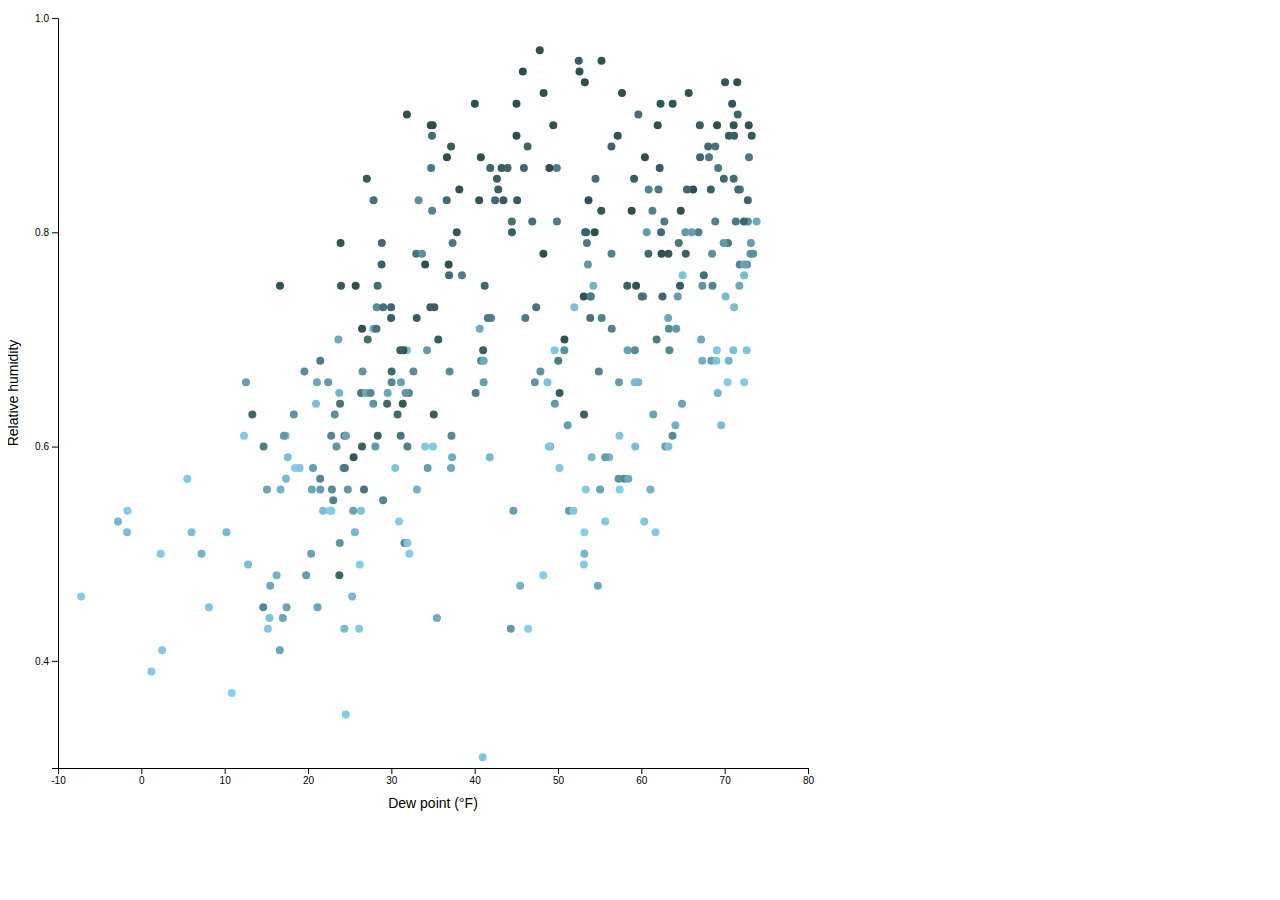
<file: hw2/index.html>
<html>
  <head>
    <title>My first Timeline</title>
  </head>
  <body>
    <div id="wrapper"></div>
    <script src="./d3.v5.js"></script>
    <script src="./scatter.js"></script>
  </body>
</html>
</file>
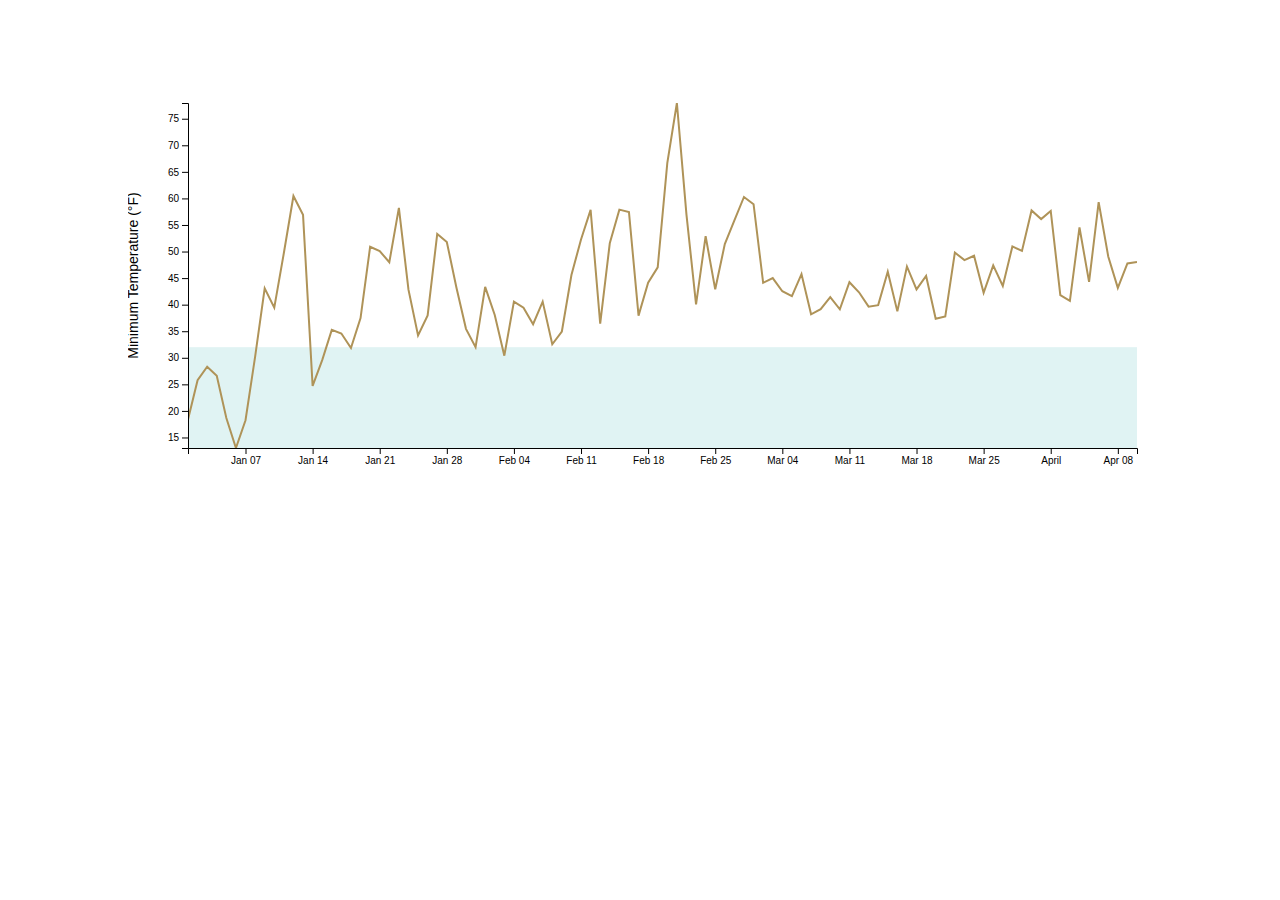
<file: hw6/line/index.html>
<!DOCTYPE html>
<html lang="en">
    <head>
        <link rel="stylesheet" href="styles.css"></link>
        <title>Line</title>
    </head>
    <body>
        <div id="wrapper" class="wrapper">

            <div id="tooltip" class="tooltip">
                <div class="tooltip-date">
                    <span id="date"></span>
                </div>
                <div class="tooltip-temperature">
                    Maximum Temperature: <span id="temperature"></span>
                </div>
            </div>

        </div>

        <script src="d3.v6.js"></script>
        <script src="line.js"></script>
    </body>

</html>
</file>
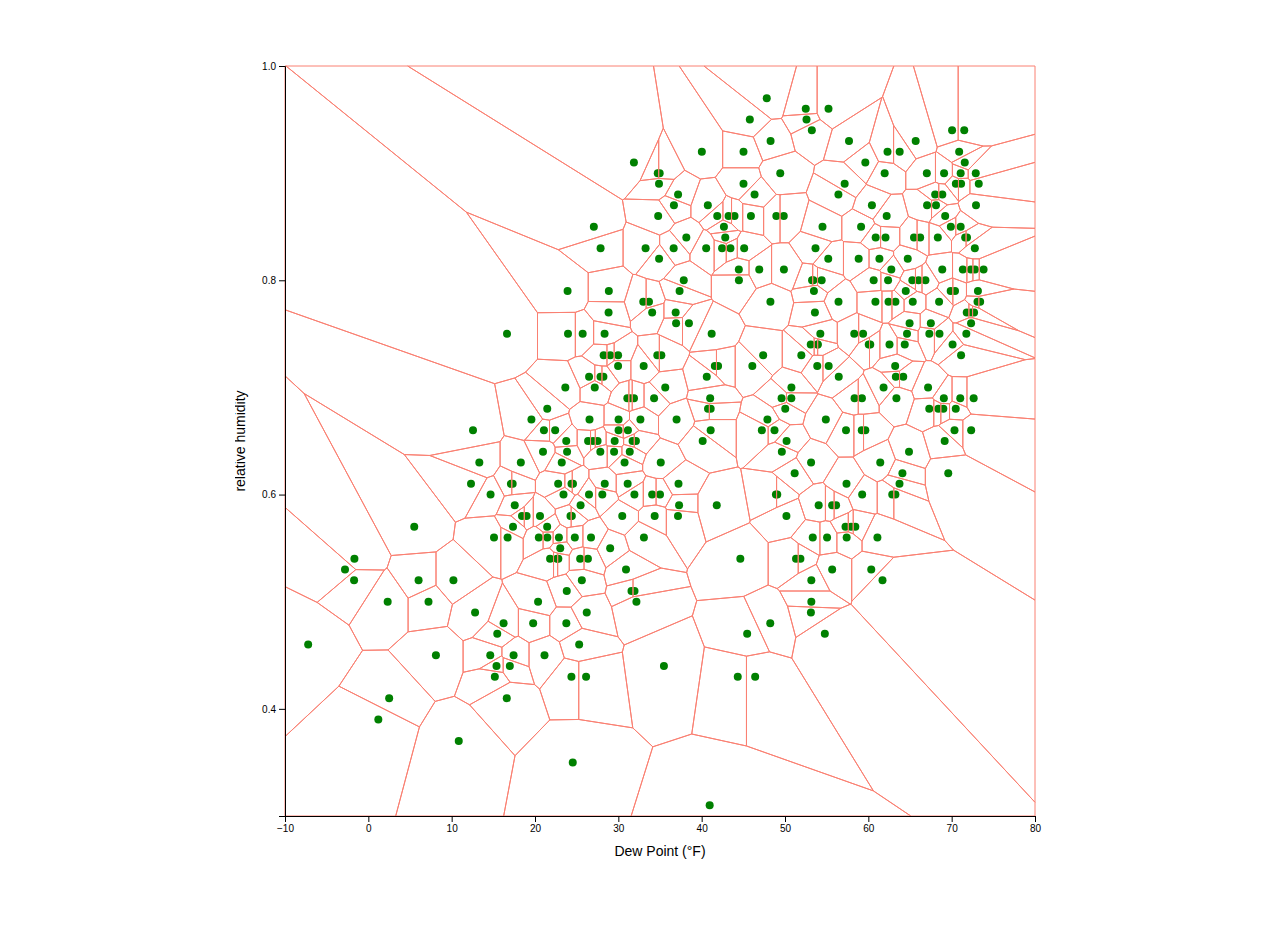
<file: hw6/scatter/index.html>
<!DOCTYPE html>
<html lang="en">
    <head>
        <link rel="stylesheet" href="styles.css"></link>
        <title> Scatter </title>
    </head>
    <body>
        <div id="wrapper" class="wrapper">

            <div id="tooltip" class="tooltip">
                <div class="tooltip-date">
                    <span id="date"></span>
                </div>
                <div class="tooltip-humidity">
                    Humidity: <span id="humidity"></span>
                </div>
                <div class="tooltip-dew-point">
                    Dew Point: <span id="dew-point"></span>
                </div>
            </div>

        </div>

        <script src="d3-delaunay.min.js"></script>
        <script src="d3.v6.js"></script>
        <script src="scatter.js"></script>
    </body>
</html>
</file>
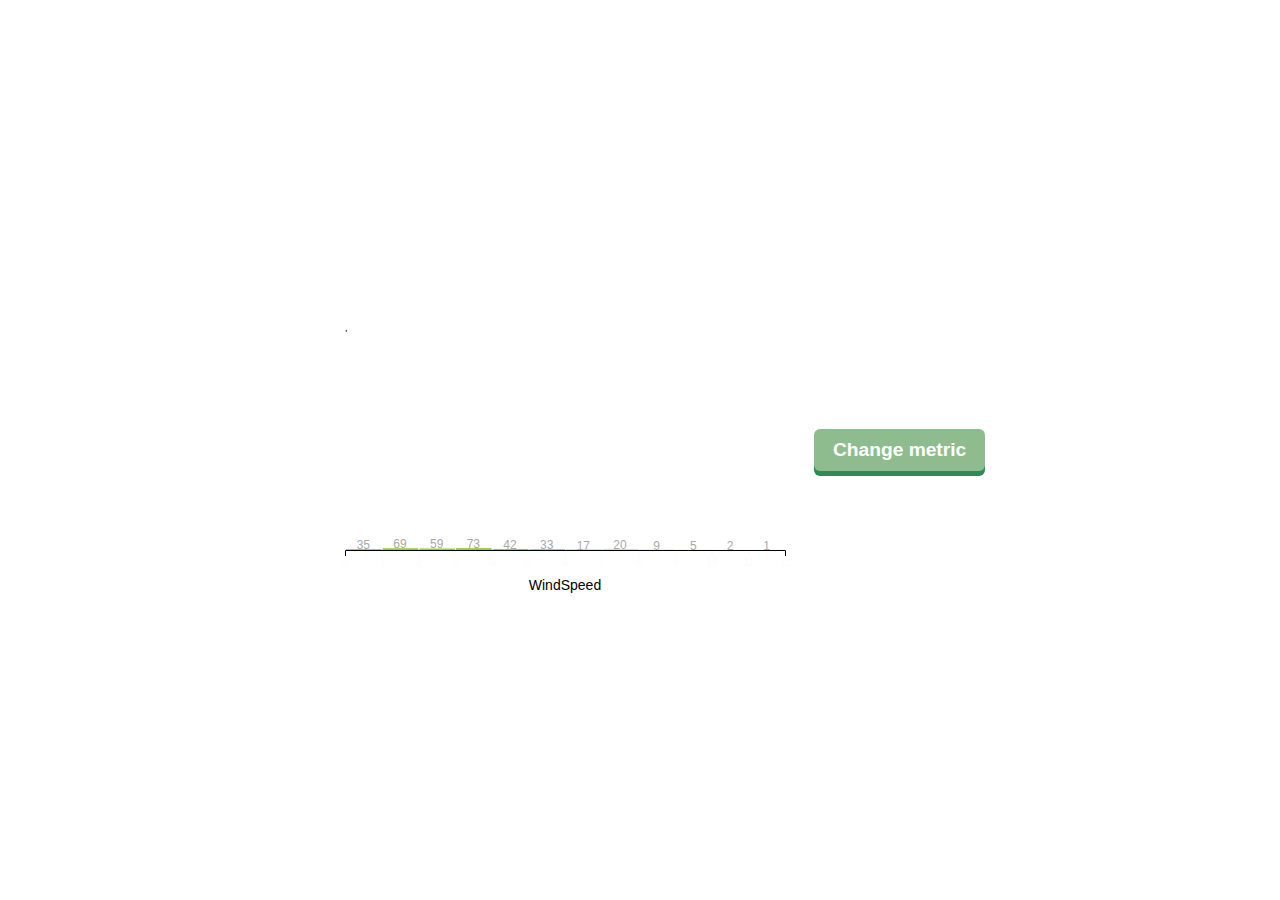
<file: hw5/animation_timeline.html>
<html>
<head>
    <link rel="stylesheet" href="styles.css"></link>
    <title>My first Timeline</title>
</head>
  <body>
    <div id="wrapper"></div>
    <script src="d3.v6.js"></script>
    <script src="histogram.js"></script>


  </body>
</html>
</file>
<file: hw6/line/styles.css>
.wrapper {
    position: relative;
}

.freezing {
    fill: #e0f3f3;
}

.line {
    fill: none;
    stroke: #af9358;
    stroke-width: 2;
}

.y-axis-label {
    fill: black;
    font-size: 1.4em;
    text-anchor: middle;
    transform: rotate(-90deg);
}

.listening-rect {
    fill: transparent;
}

body {
    display: flex;
    justify-content: center;
    padding: 5em 1em;
    font-family: sans-serif;
}

.tooltip {
    opacity: 0;
    position: absolute;
    top: -14px;
    left: 0;
    padding: 0.6em 1em;
    background: #fff;
    text-align: center;
    line-height: 1.4em;
    font-size: 0.9em;
    border: 1px solid #ddd;
    z-index: 10;
    transition: all 0.1s ease-out;
    pointer-events: none;
}

.tooltip:before {
    content: '';
    position: absolute;
    bottom: 0;
    left: 50%;
    width: 12px;
    height: 12px;
    background: white;
    border: 1px solid #ddd;
    border-top-color: transparent;
    border-left-color: transparent;
    transform: translate(-50%, 50%) rotate(45deg);
    transform-origin: center center;
    z-index: 10;
}

.tooltip-date {
    margin-bottom: 0.2em;
    font-weight: 600;
    font-size: 1.1em;
    line-height: 1.4em;
}
</file>
<file: hw6/scatter/styles.css>
.wrapper {
  position: relative;
}

.x-axis-label {
  fill: black;
  font-size: 1.4em;
  text-transform: capitalize;
}

.y-axis-label {
  fill: black;
  font-size: 1.4em;
  text-anchor: middle;
  transform: rotate(-90deg);
}

circle {
  fill: green;
}

.voronoi {
  fill: transparent;
}

body {
  display: flex;
  justify-content: center;
  padding: 3em 1em;
  font-family: sans-serif;
}

.tooltip {
  opacity: 0;
  position: absolute;
  top: -14px;
  left: 0;
  padding: 0.6em 1em;
  background: #fff;
  text-align: center;
  color: #32CD32;
  line-height: 1.4em;
  font-size: 0.9em;
  border: 1px solid #ddd;
  z-index: 10;
  transition: all 0.1s ease-out;
  pointer-events: none;
}

.tooltip:before {
  content: '';
  position: absolute;
  bottom: 0;
  left: 50%;
  width: 12px;
  height: 12px;
  background: white;
  border: 1px solid #ddd;
  border-top-color: transparent;
  border-left-color: transparent;
  transform: translate(-50%, 50%) rotate(45deg);
  transform-origin: center center;
  z-index: 10;
}

.tooltip-date {
  margin-bottom: 0.2em;
  font-weight: 600;
  font-size: 1.1em;
  line-height: 1.4em;
}
</file>
<file: hw5/styles.css>
.bin rect {
    fill: cornflowerblue;
}
.bin text {
    text-anchor: middle;
    fill: darkgrey;
    font-size: 12px;
    font-family: sans-serif;
}

.mean {
    stroke: maroon;
    stroke-dasharray: 2px 4px;
}

.x-axis-label {
    fill: black;
    font-size: 1.4em;
    text-transform: capitalize;
}

body {
    display: flex;
    align-items: center;
    justify-content: center;
    padding: 2em;
}

button {
    font-size: 1.2em;
    margin-left: 1em;
    padding: 0.5em 1em;
    appearance: none;
    -webkit-appearance: none;
    background:darkseagreen;
    color: white;
    border: none;
    box-shadow: 0 5px 0 0 seagreen;
    border-radius: 6px;
    font-weight: 600;
    outline: none;
    cursor: pointer;
    transition: all 0.1s ease-out;
}

button:hover,
button:focus {
    background: #73b173;
    box-shadow: 0 4px 0 0 seagreen;
    transform: translateY(1px);
}

button:hover:active,
button:focus:active,
button:active {
    box-shadow: 0 1px 0 0 seagreen;
    transform: translateY(4px);
}s
</file>
